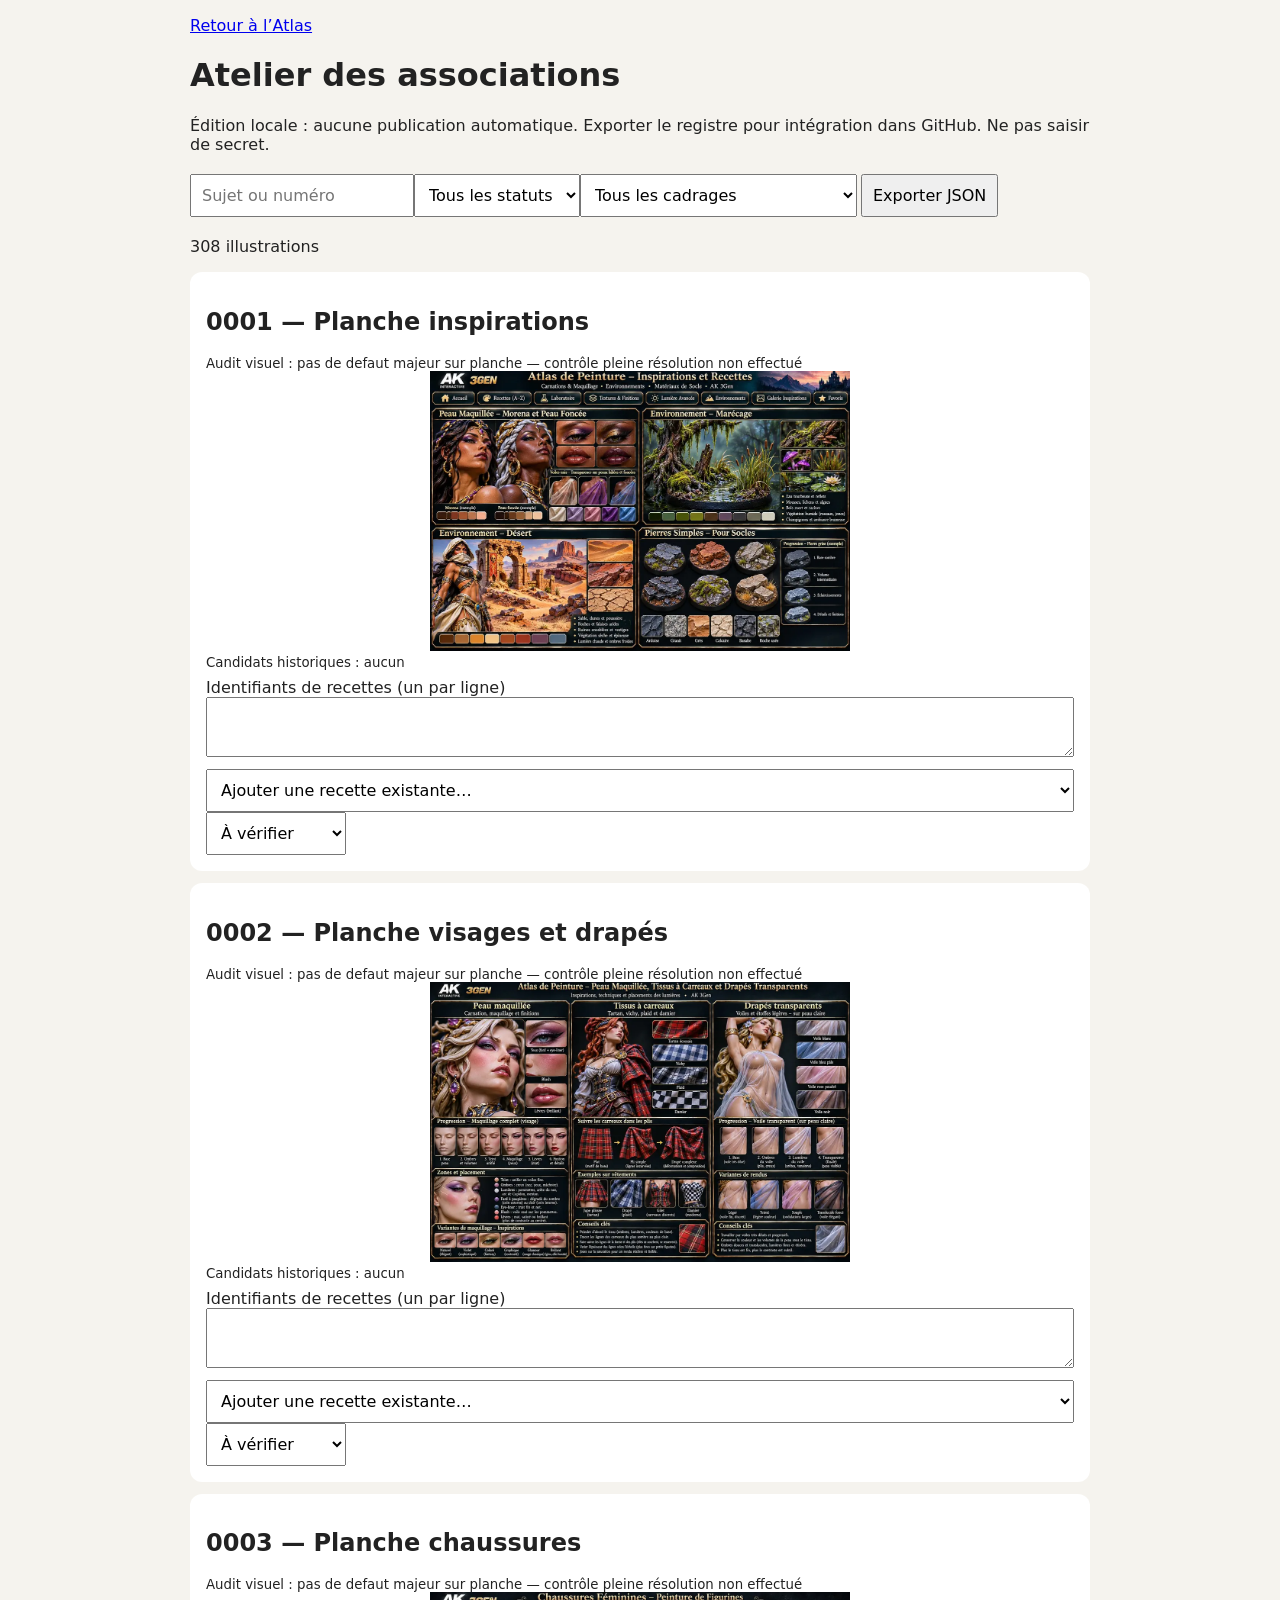
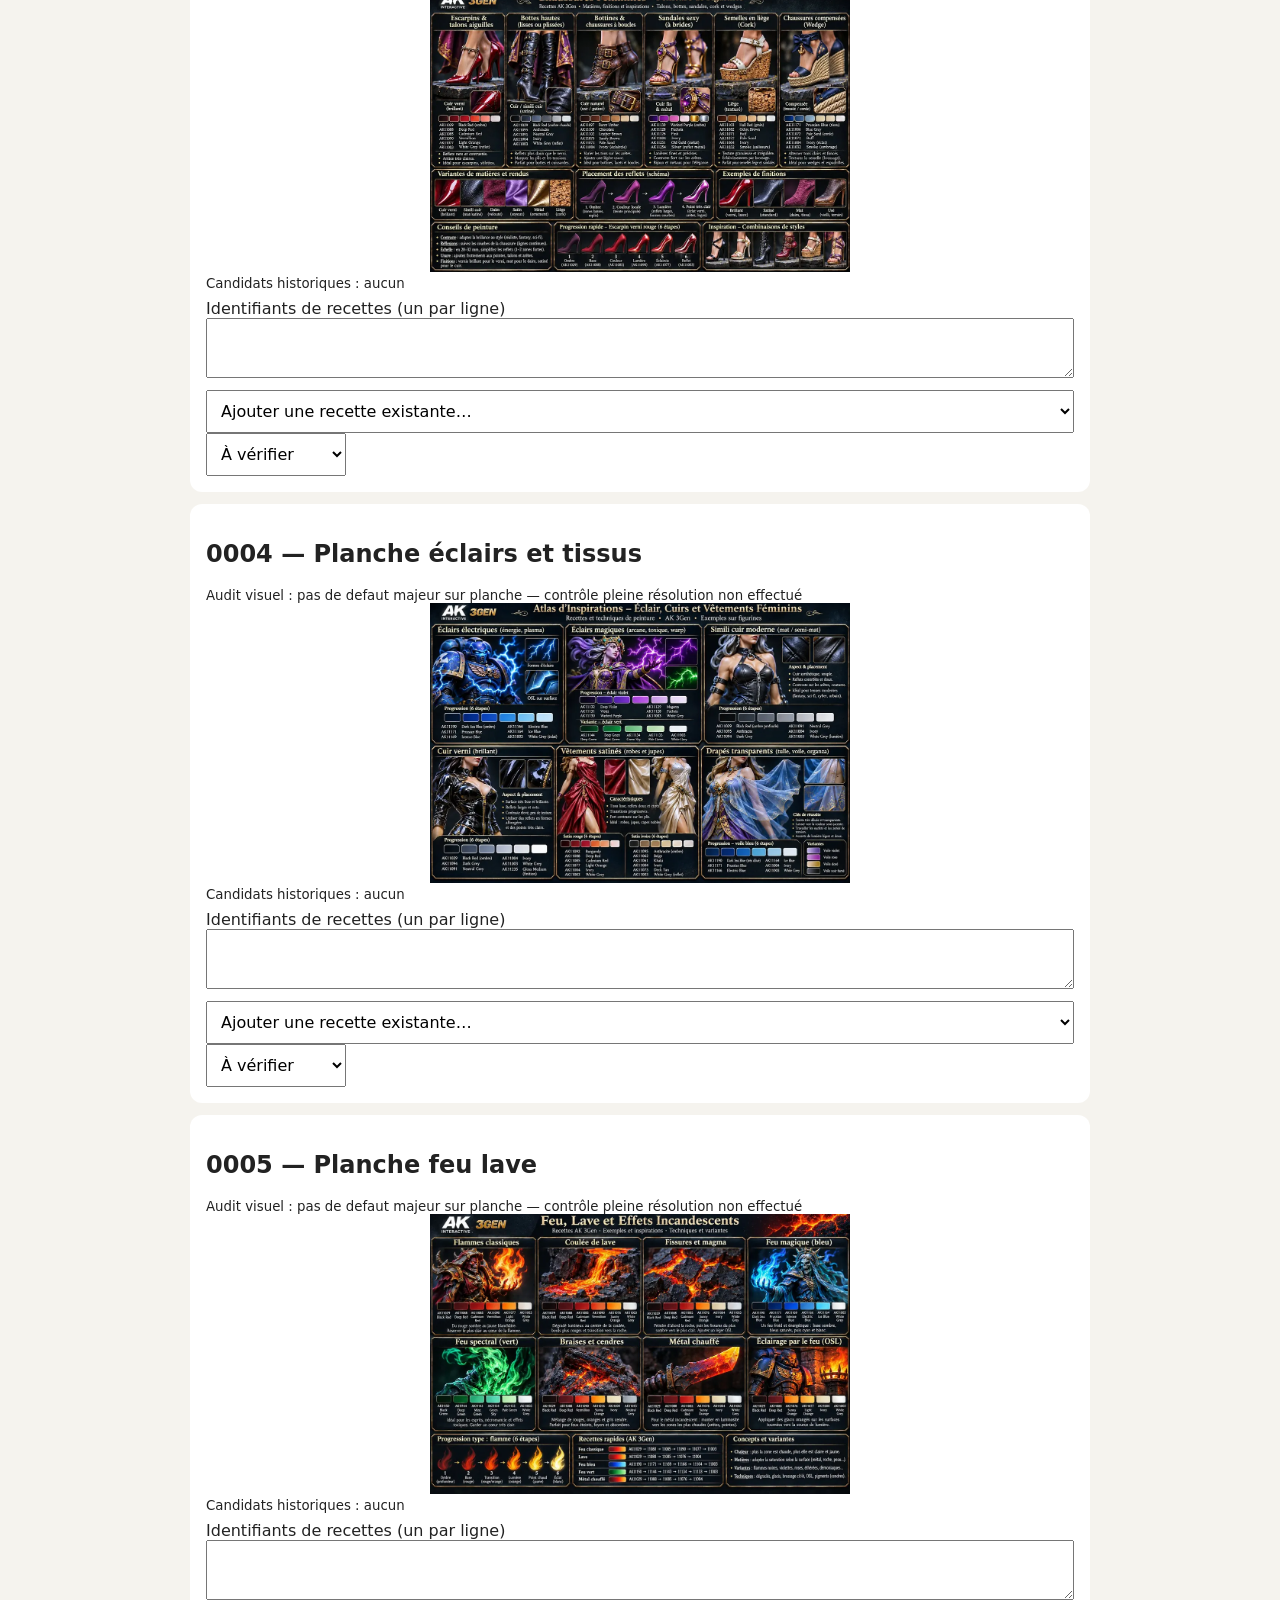
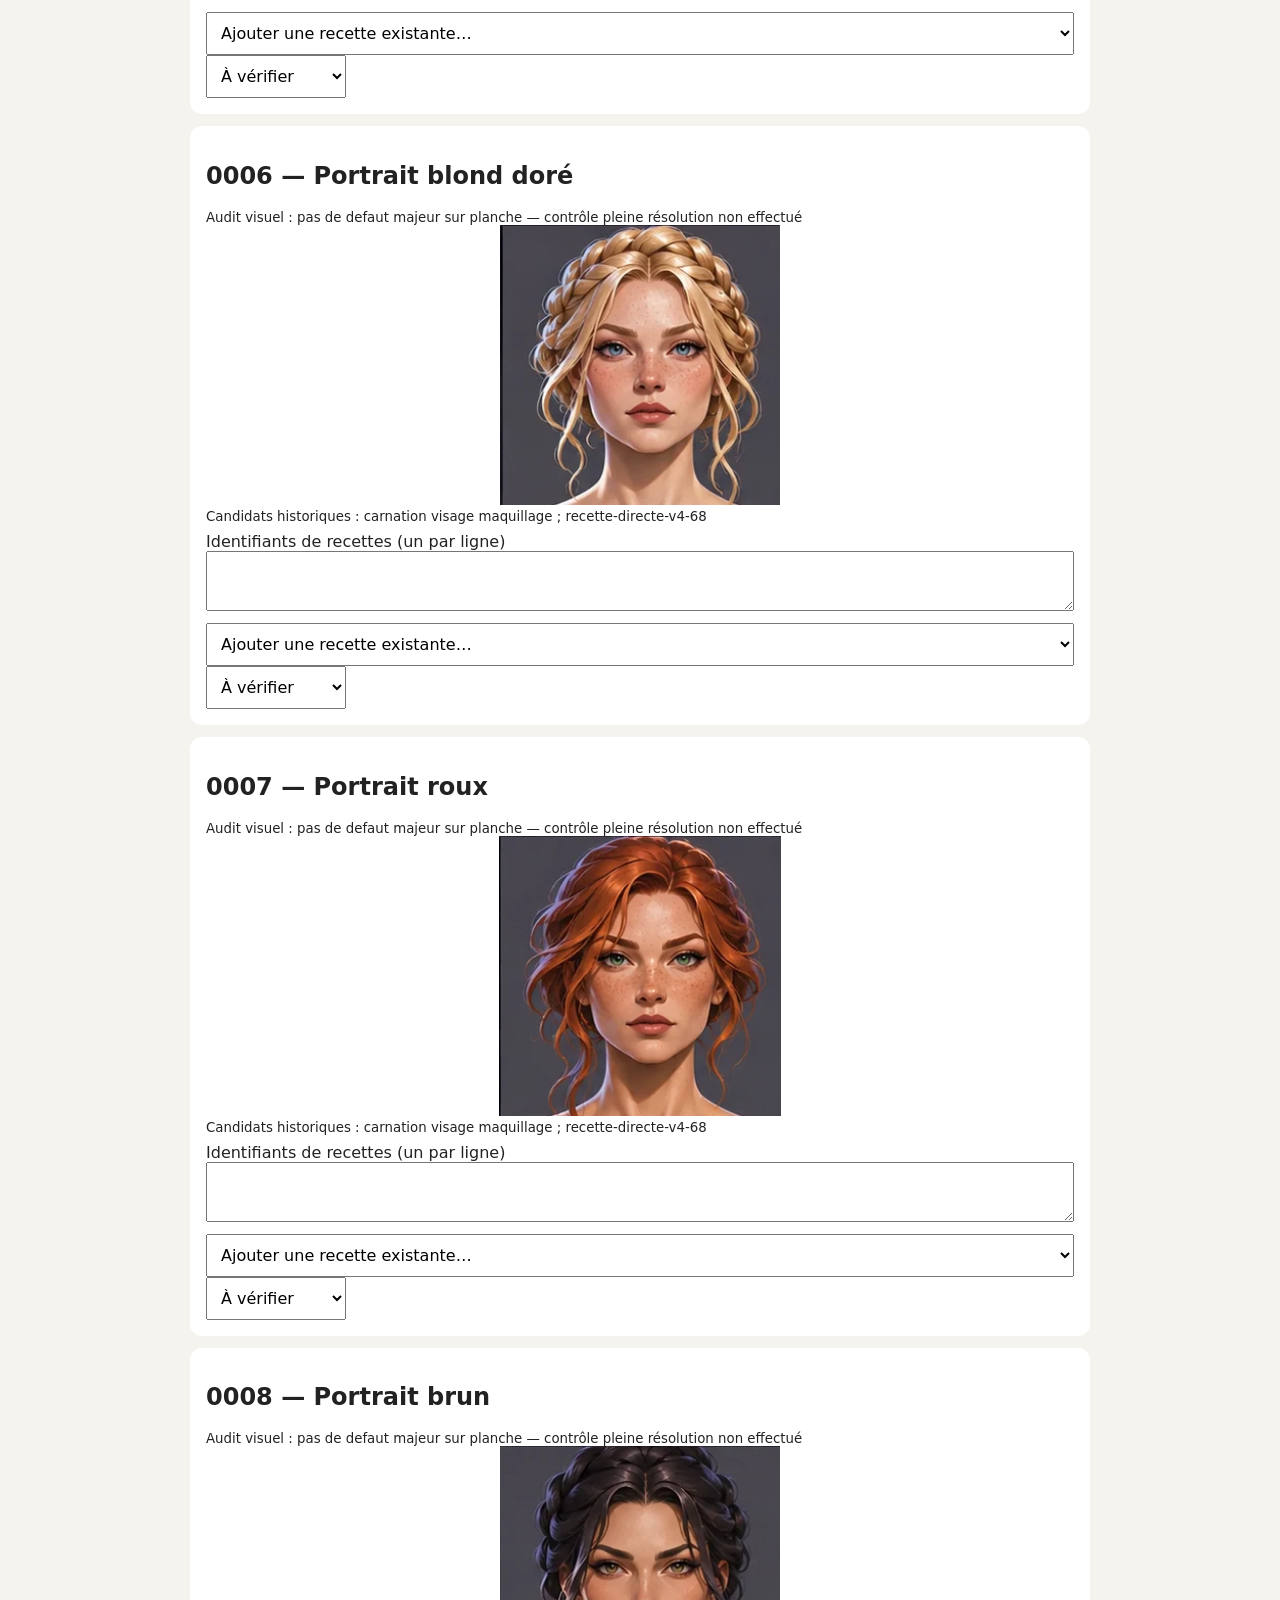
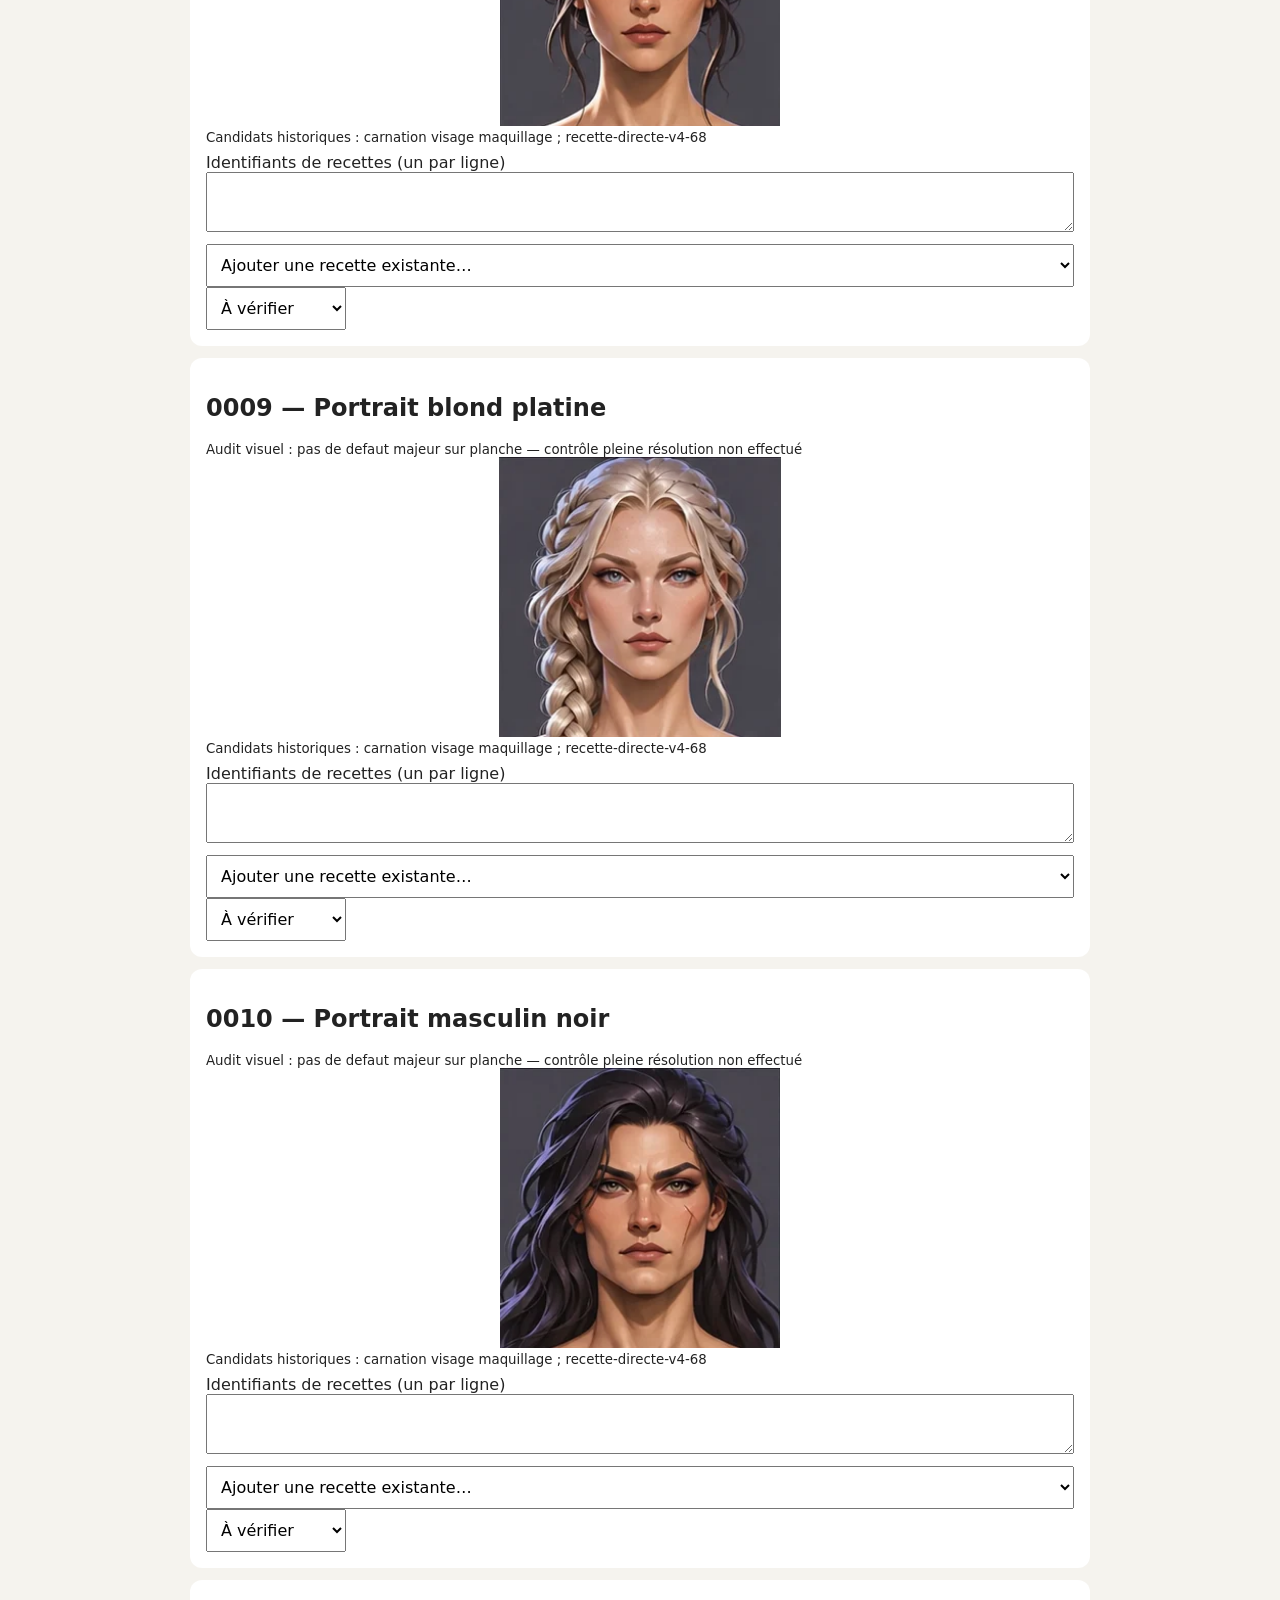
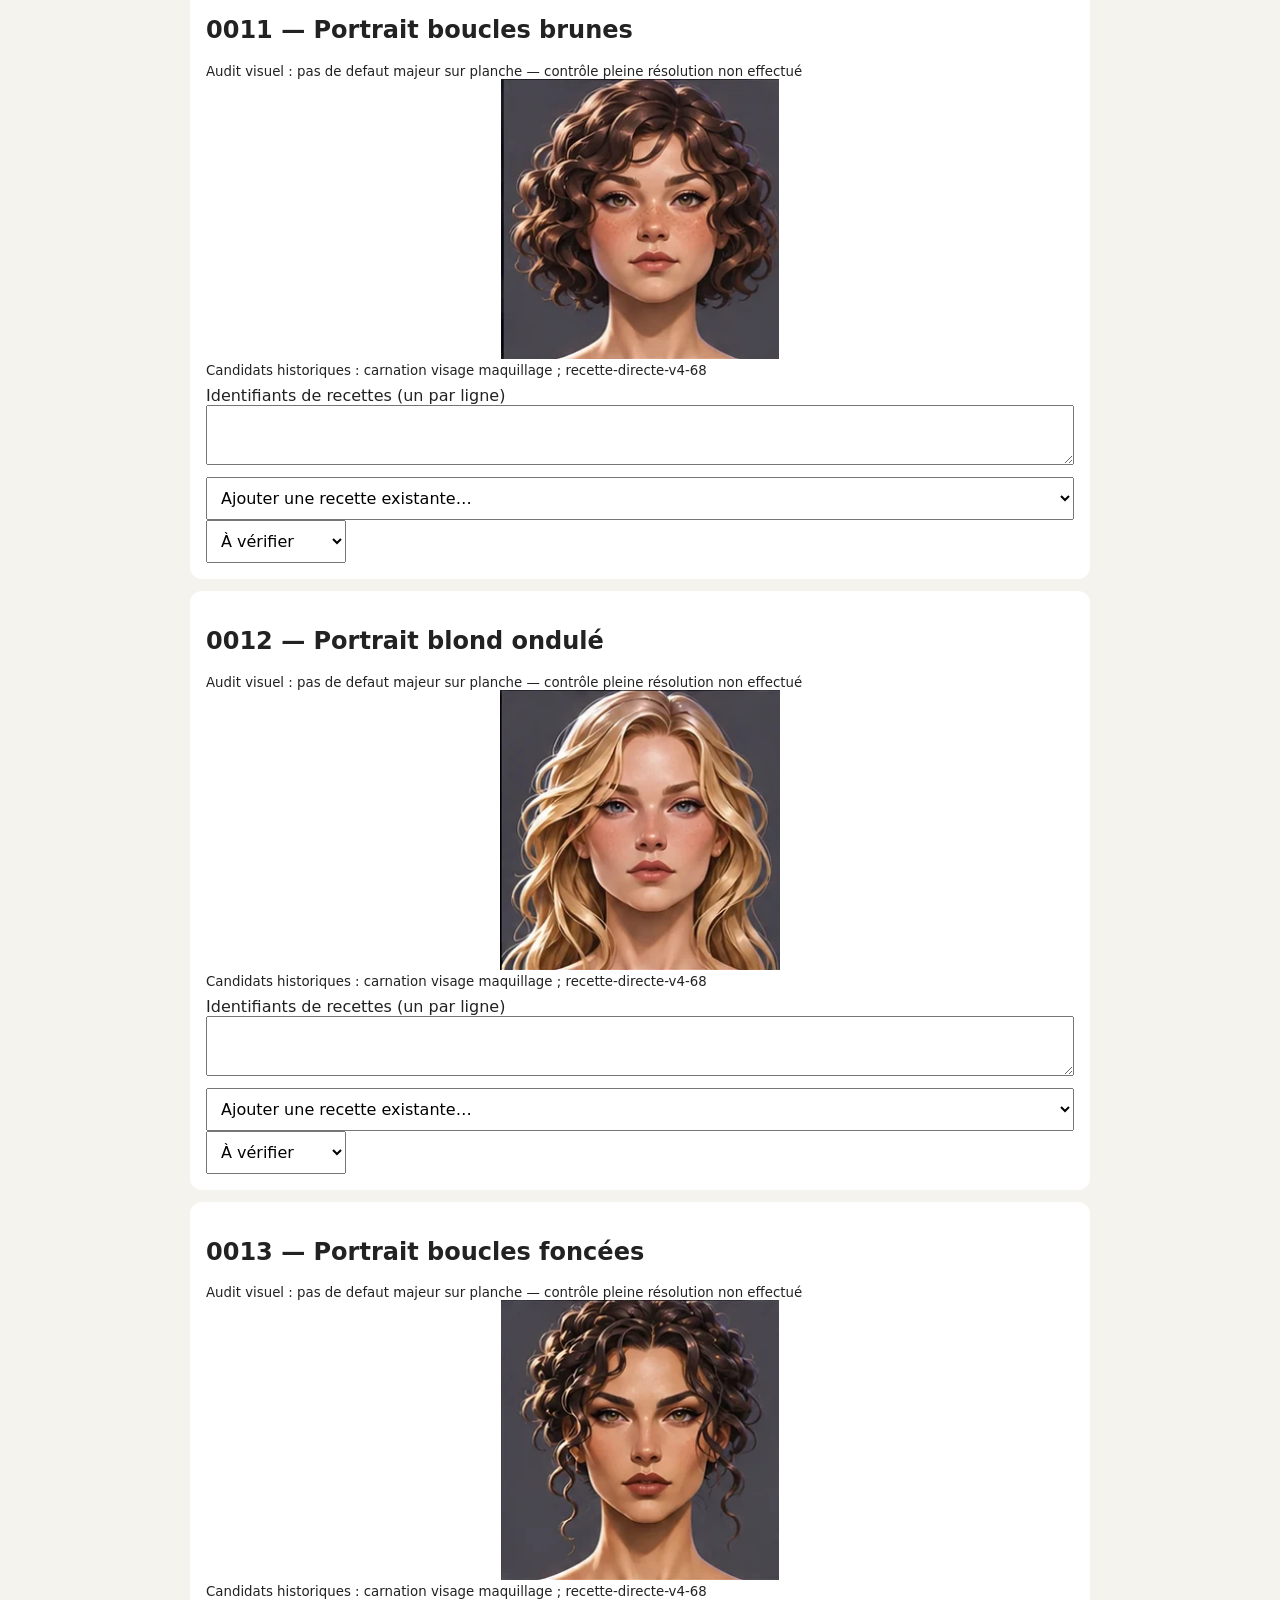
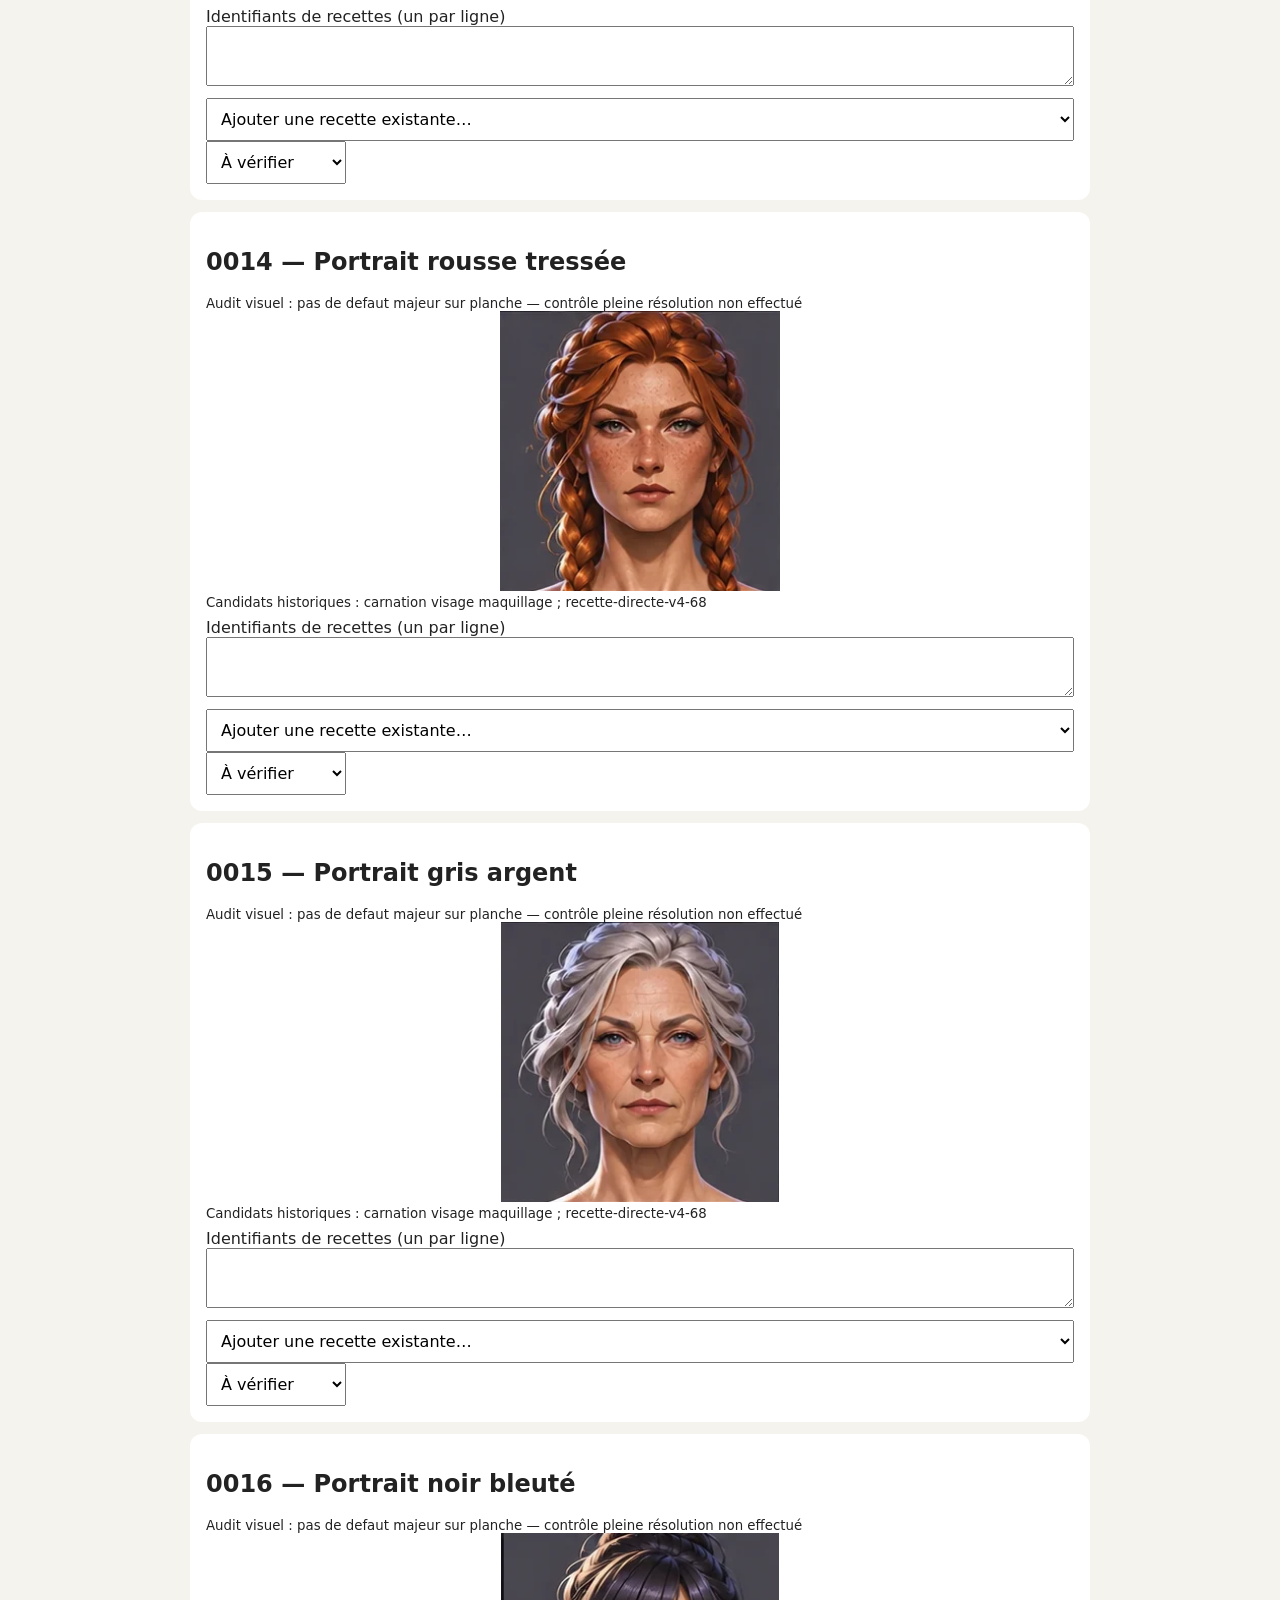
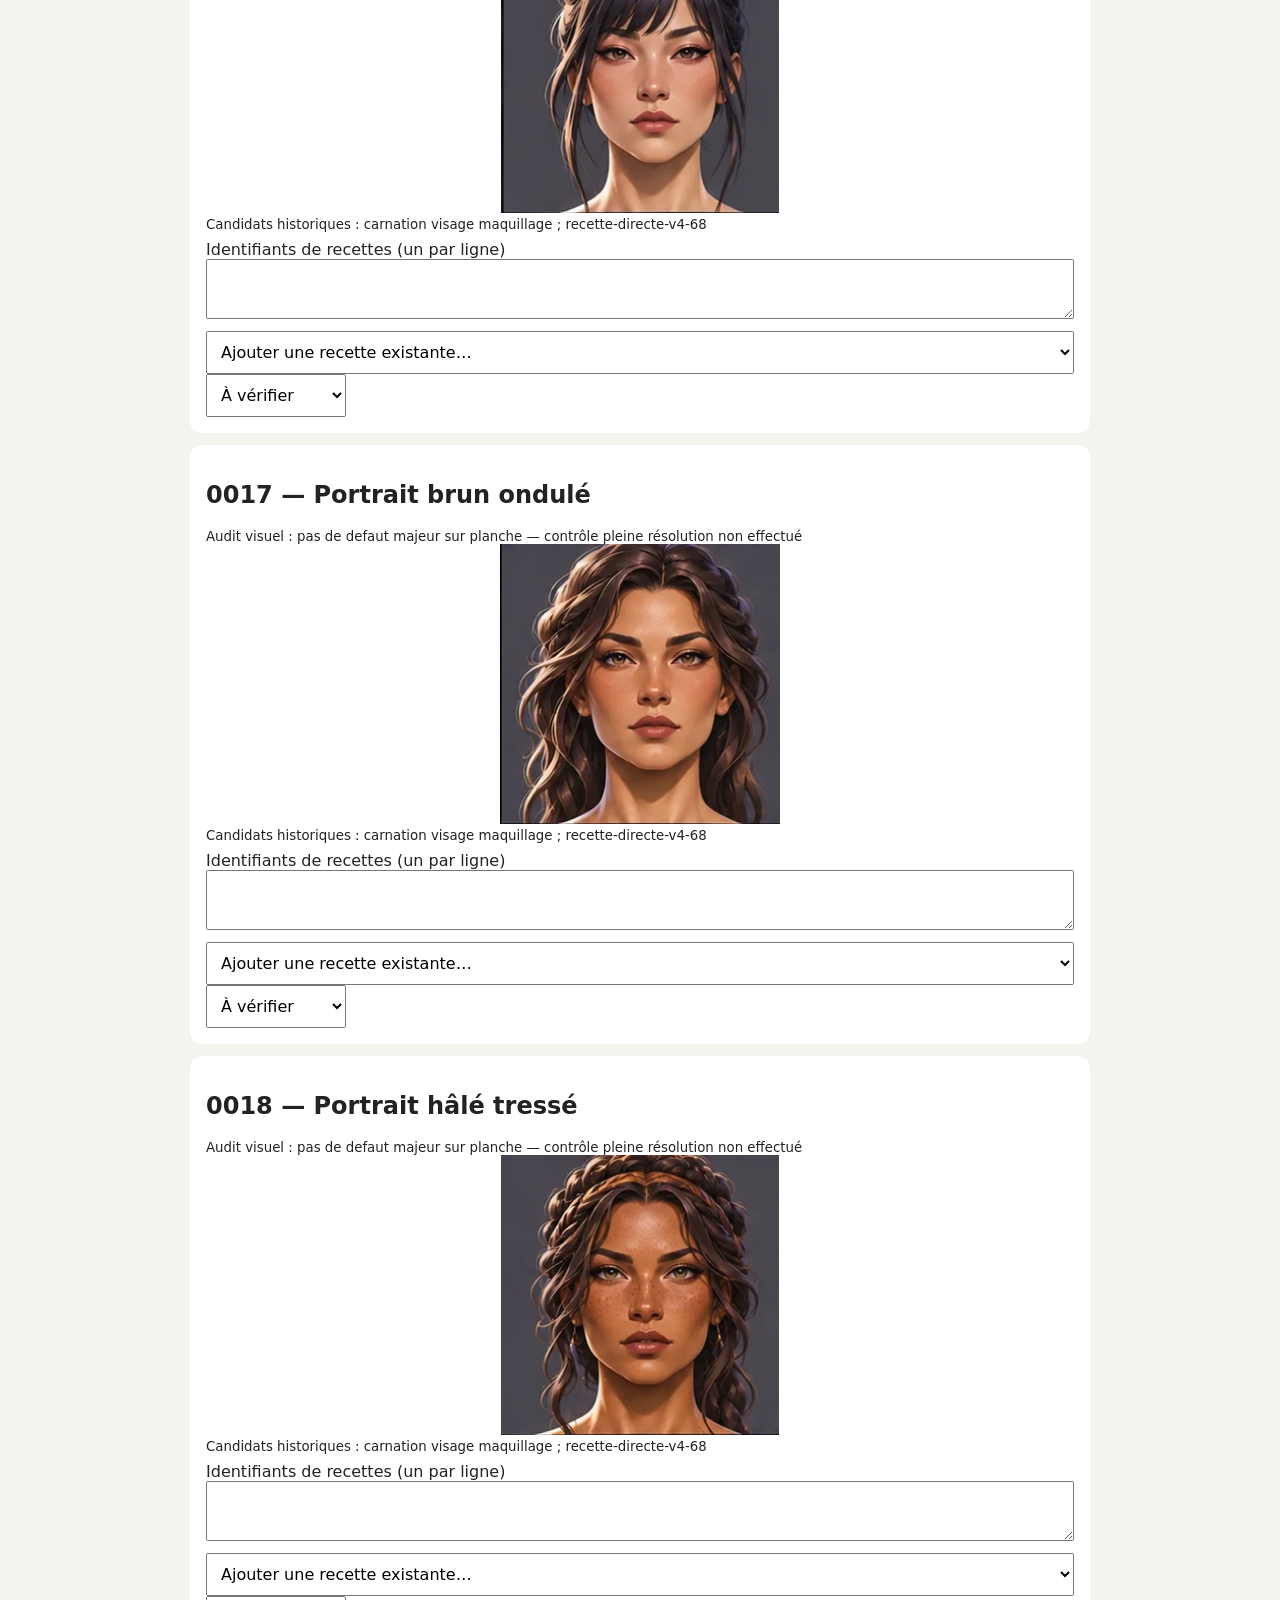
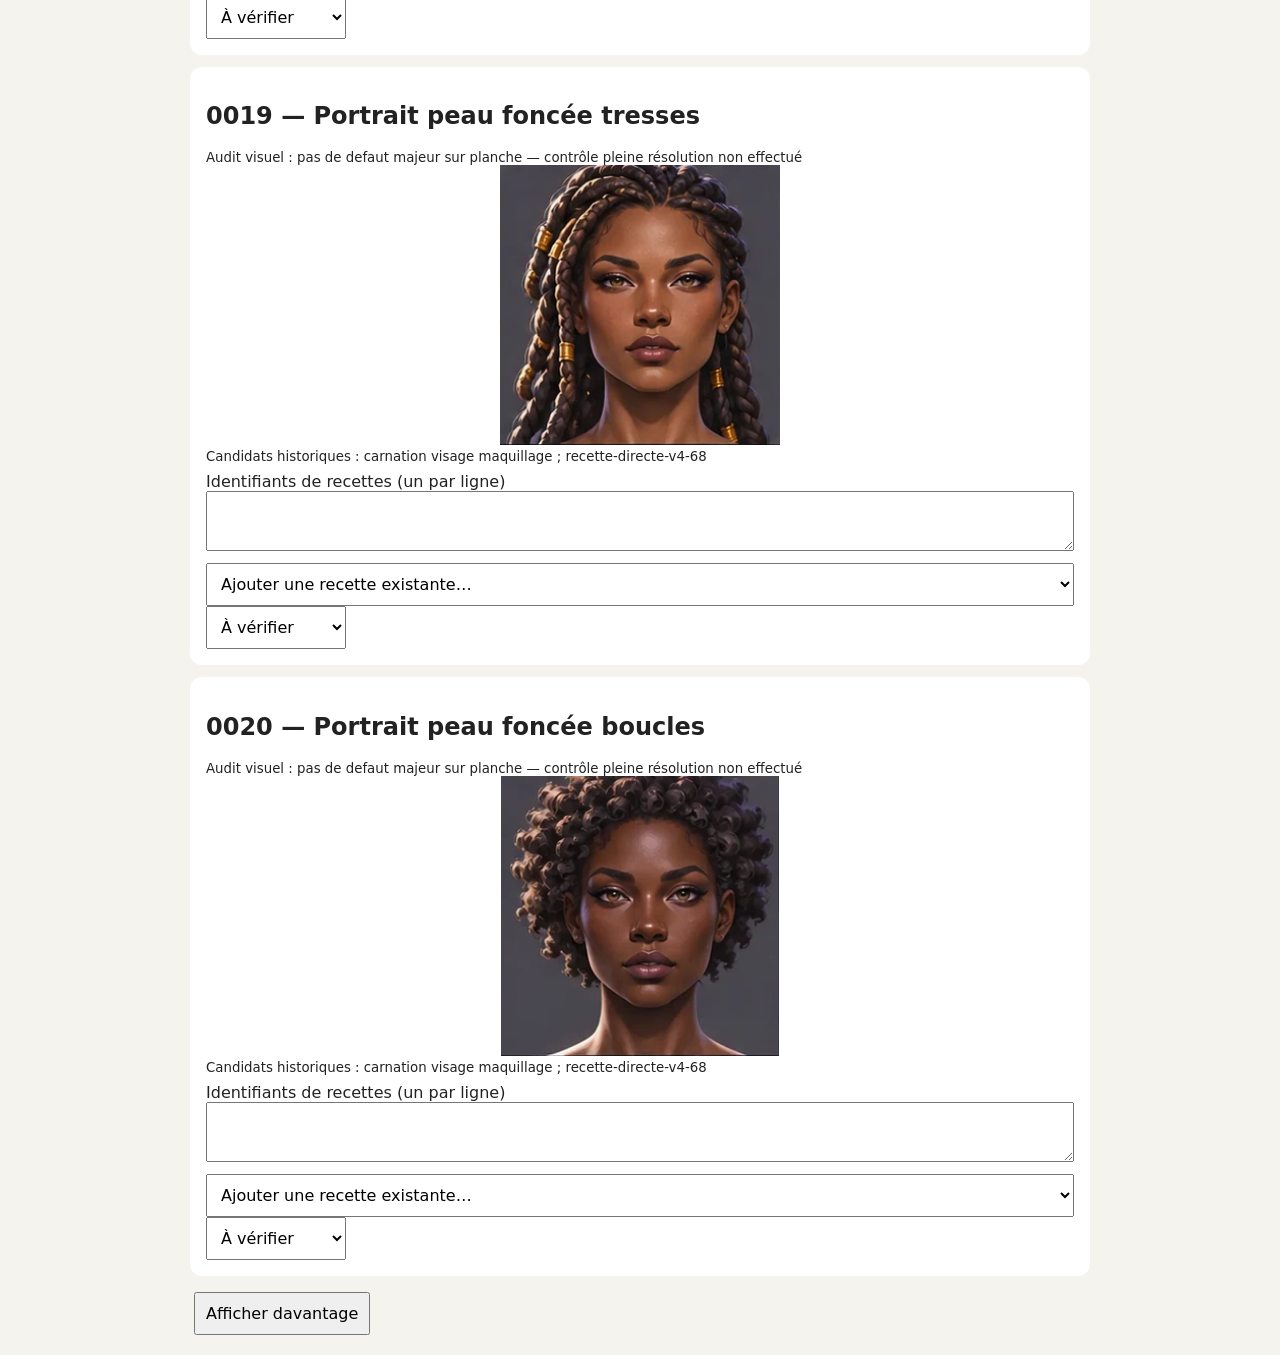
<file: atelier.html>
<!doctype html><html lang="fr"><meta charset="utf-8"><meta name="viewport" content="width=device-width,initial-scale=1"><title>Atelier — associations Atlas</title><style>body{font:16px system-ui;background:#f5f3ee;color:#222;margin:16px}main{max-width:900px;margin:auto}input,select,button,textarea{font:inherit;padding:10px;max-width:100%;box-sizing:border-box}article{background:white;padding:16px;border-radius:12px;margin:12px 0}img{width:100%;max-height:280px;object-fit:contain}label{display:block;margin:8px 0}textarea{width:100%}button{margin:4px}small{display:block}</style><main><a href="index.html">Retour à l’Atlas</a><h1>Atelier des associations</h1><p>Édition locale : aucune publication automatique. Exporter le registre pour intégration dans GitHub. Ne pas saisir de secret.</p><input id="q" placeholder="Sujet ou numéro"><select id="filter"><option value="">Tous les statuts</option><option value="a_verifier">À vérifier</option><option value="a_completer">À compléter</option><option value="associee">Associée</option><option value="testee">Testée</option><option value="validee">Validée</option></select><select id="visual"><option value="">Tous les cadrages</option><option value="issues">À contrôler ou corriger</option><option value="ok">Sans défaut majeur apparent</option></select><button id="export">Exporter JSON</button><p id="count"></p><section id="list"></section><button id="more">Afficher davantage</button></main><script>
(async()=>{const $=id=>document.getElementById(id);let data,recipeIndex=[];try{const response=await fetch('data/illustration-registry.json');if(!response.ok)throw Error(response.status);data=await response.json();const ri=await fetch('data/recipe-index.json');if(!ri.ok)throw Error('Index recettes indisponible');recipeIndex=(await ri.json()).records;const di=await fetch('data/dynamic-recipe-index.json');if(!di.ok)throw Error('Index dynamique indisponible');recipeIndex.push(...(await di.json()).records);recipeIndex.sort((a,b)=>a.title.localeCompare(b.title,'fr'));const draft=localStorage.getItem('atlas-v10-registry-draft');if(draft){const parsed=JSON.parse(draft);if(parsed.schema===data.schema&&parsed.records.length===data.records.length)data=parsed;}}catch(e){$('count').textContent='Chargement impossible : '+e.message;return;}let limit=20;const save=()=>{try{localStorage.setItem('atlas-v10-registry-draft',JSON.stringify(data));}catch(e){$('count').textContent='Stockage local indisponible : exporter avant de quitter.';}};const statuses={a_verifier:'À vérifier',a_completer:'À compléter',associee:'Associée',testee:'Testée',validee:'Validée'};function render(){const q=$('q').value.toLowerCase();const rows=data.records.filter(r=>(r.id+' '+r.subject).toLowerCase().includes(q)&&(!$('filter').value||r.status===$('filter').value)&&(!$('visual').value||($('visual').value==='ok')===(r.visualInspection?.status==='pas_de_defaut_majeur_sur_planche')));$('count').textContent=rows.length+' illustrations';$('list').replaceChildren();for(const r of rows.slice(0,limit)){const a=document.createElement('article'),h=document.createElement('h2');h.textContent=r.assetPrefix+' — '+r.subject;a.append(h);const visual=document.createElement('small');visual.textContent='Audit visuel : '+(r.visualInspection?.status||'non renseigné').replaceAll('_',' ')+' — contrôle pleine résolution non effectué';a.append(visual);for(const src of r.assets){const im=document.createElement('img');im.src=src;im.alt=r.subject;im.loading='lazy';a.append(im);}const c=document.createElement('small');c.textContent='Candidats historiques : '+(r.legacyCandidates.map(x=>x.anchor||x.query).join(' ; ')||'aucun');a.append(c);const l=document.createElement('label');l.textContent='Identifiants de recettes (un par ligne)';const input=document.createElement('textarea');input.value=r.recipeIds.join('\n');input.onchange=()=>{r.recipeIds=input.value.split('\n').map(x=>x.trim()).filter(Boolean);save();};l.append(input);a.append(l);const pick=document.createElement('select');pick.style.width='100%';pick.add(new Option('Ajouter une recette existante…',''));for(const recipe of recipeIndex)pick.add(new Option(recipe.title+(recipe.source?' — '+recipe.source:''),recipe.id));pick.onchange=()=>{if(pick.value&&!r.recipeIds.includes(pick.value)){r.recipeIds.push(pick.value);input.value=r.recipeIds.join('\n');save();}pick.value='';};a.append(pick);const warn=document.createElement('small');const check=()=>{const unknown=r.recipeIds.filter(id=>!recipeIndex.some(x=>x.id===id));warn.textContent=unknown.length?'Identifiants non reconnus dans cet index : '+unknown.join(', '):'';};input.addEventListener('change',check);check();a.append(warn);const st=document.createElement('select');for(const [k,v] of Object.entries(statuses))st.add(new Option(v,k));st.value=r.status;st.onchange=()=>{r.status=st.value;save();};a.append(st);$('list').append(a);}$('more').hidden=rows.length<=limit;} $('q').oninput=$('filter').onchange=$('visual').onchange=()=>{limit=20;render();};$('more').onclick=()=>{limit+=20;render();};$('export').onclick=()=>{const url=URL.createObjectURL(new Blob([JSON.stringify(data,null,2)],{type:'application/json'}));const a=document.createElement('a');a.href=url;a.download='illustration-registry.json';a.click();setTimeout(()=>URL.revokeObjectURL(url),1000);};render();})();
</script></html>
</file>
